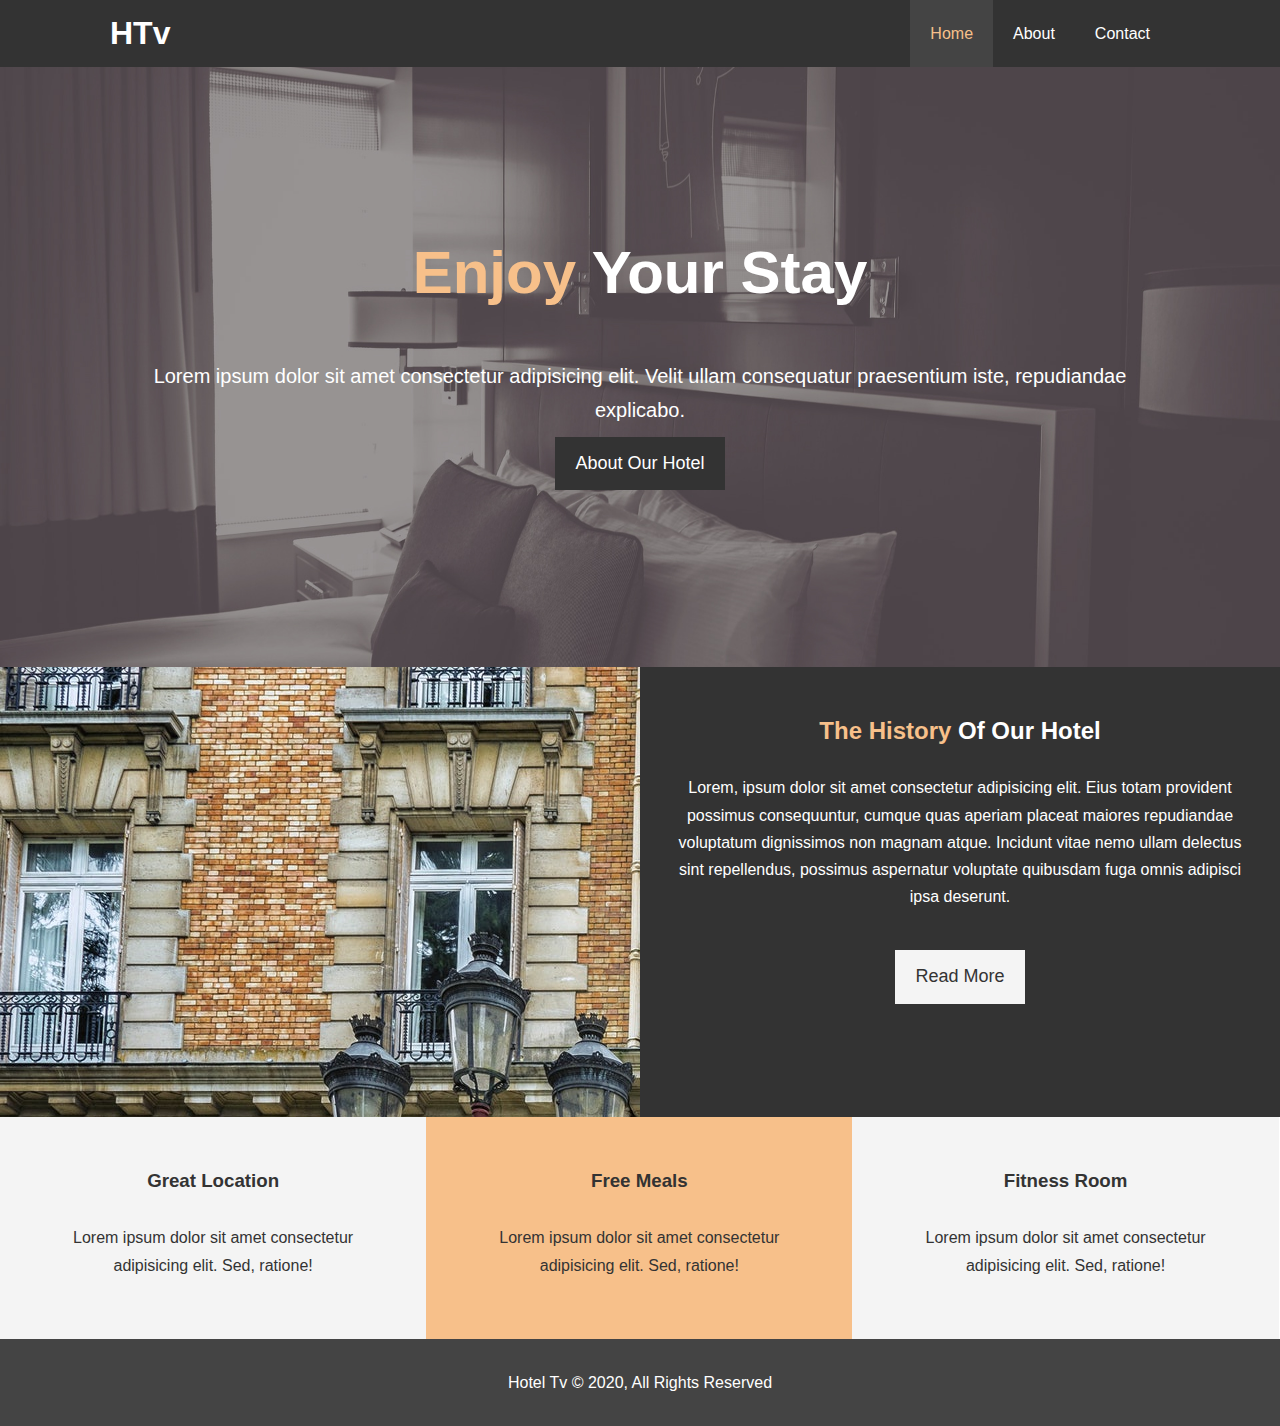
<file: index.html>
<!DOCTYPE html>
<html lang="en">
  <head>
    <meta charset="UTF-8" />
    <meta name="viewport" content="width=device-width, initial-scale=1.0" />
    <meta http-equiv="X-UA-Compatible" content="ie=edge" />
    <meta http-equiv="X-UA-Compatible" content="IE=7" />
    <meta
      name="description"
      content="Welcome to the most extraordinary hotel in Transville"
    />
    <meta name="keywords" content="hotel, tville hotel, transylvania" />
    <link
      rel="stylesheet"
      href="https://use.fontawesome.com/releases/v5.6.1/css/all.css"
      integrity="sha384-gfdkjb5BdAXd+lj+gudLWI+BXq4IuLW5IT+brZEZsLFm++aCMlF1V92rMkPaX4PP"
      crossorigin="anonymous"
    />
    <link rel="stylesheet" href="css/style.css" />
    <link
      rel="stylesheet"
      media="screen and (max-width: 768px)"
      href="css/mobile.css"
    />
    <title>Hotel TVille | Sample Hotel Website</title>
  </head>
  <body>
    <header>
      <nav id="navbar">
        <div class="container">
          <h1 class="logo"><a href="index.html">HTv</a></h1>
          <ul>
            <li><a class="current" href="index.html">Home</a></li>
            <li><a href="about.html">About</a></li>
            <li><a href="contact.html">Contact</a></li>
          </ul>
        </div>
      </nav>

      <div id="showcase">
        <div class="container">
          <div class="showcase-content">
            <h1><span class="text-primary">Enjoy</span> Your Stay</h1>
            <p class="lead">
              Lorem ipsum dolor sit amet consectetur adipisicing elit. Velit
              ullam consequatur praesentium iste, repudiandae explicabo.
            </p>
            <a class="btn" href="about.html">About Our Hotel</a>
          </div>
        </div>
      </div>
    </header>

    <section id="home-info" class="bg-dark">
      <div class="info-img"></div>
      <div class="info-content">
        <h2><span class="text-primary">The History</span> Of Our Hotel</h2>
        <p>
          Lorem, ipsum dolor sit amet consectetur adipisicing elit. Eius totam
          provident possimus consequuntur, cumque quas aperiam placeat maiores
          repudiandae voluptatum dignissimos non magnam atque. Incidunt vitae
          nemo ullam delectus sint repellendus, possimus aspernatur voluptate
          quibusdam fuga omnis adipisci ipsa deserunt.
        </p>
        <a href="about.html" class="btn btn-light">Read More</a>
      </div>
    </section>
    <section id="features">
      <div class="box bg-light">
        <h3>Great Location</h3>
        <i class="fas fa-hotel fa-3x"></i>
        <p>
          Lorem ipsum dolor sit amet consectetur adipisicing elit. Sed, ratione!
        </p>
      </div>
      <div class="box bg-primary">
        <h3>Free Meals</h3>
        <i class="fas fa-utensils fa-3x"></i>
        <p>
          Lorem ipsum dolor sit amet consectetur adipisicing elit. Sed, ratione!
        </p>
      </div>
      <div class="box bg-light">
        <h3>Fitness Room</h3>
        <i class="fas fa-dumbbell fa-3x"></i>
        <p>
          Lorem ipsum dolor sit amet consectetur adipisicing elit. Sed, ratione!
        </p>
      </div>
    </section>

    <div class="clr"></div>

    <footer id="main-footer">
      <p>Hotel Tv &copy; 2020, All Rights Reserved</p>
    </footer>
  </body>
</html>
</file>
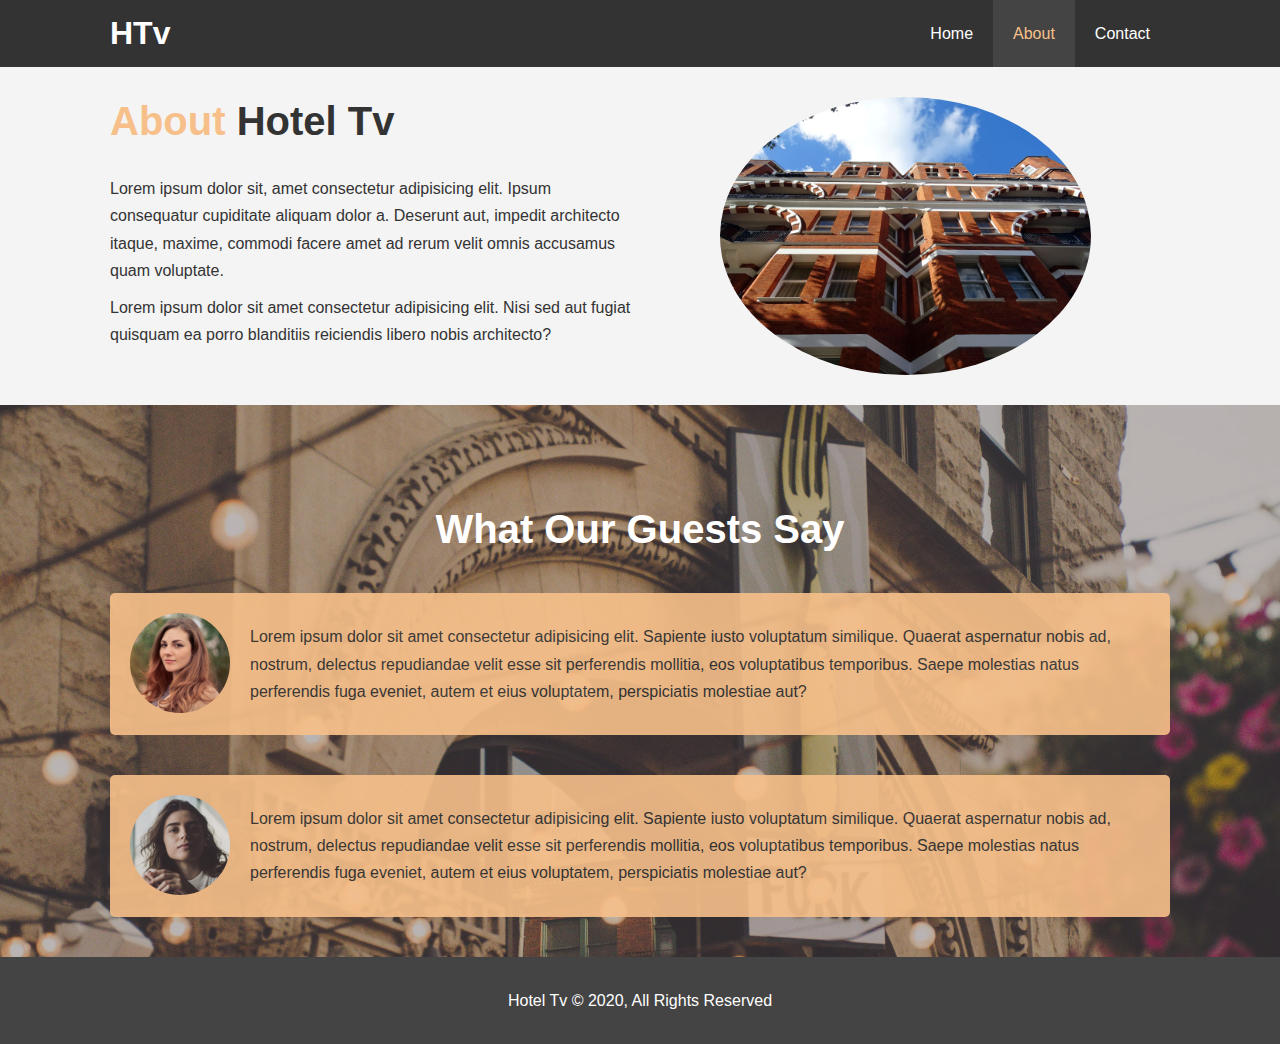
<file: about.html>
<!DOCTYPE html>
<html lang="en">
  <head>
    <meta charset="UTF-8" />
    <meta name="viewport" content="width=device-width, initial-scale=1.0" />
    <meta http-equiv="X-UA-Compatible" content="ie=edge" />
    <meta http-equiv="X-UA-Compatible" content="IE=7" />
    <meta
      name="description"
      content="Welcome to the most extraordinaru hotel in Transville"
    />
    <meta name="keywords" content="hotel, tville hotel, transylvania" />
    <link rel="stylesheet" href="css/style.css" />
    <link
      rel="stylesheet"
      media="screen and (max-width: 768px)"
      href="css/mobile.css"
    />
    <title>Hotel TVille | About</title>
  </head>
  <body>
    <header>
      <nav id="navbar">
        <div class="container">
          <h1 class="logo"><a href="index.html">HTv</a></h1>
          <ul>
            <li><a href="index.html">Home</a></li>
            <li><a class="current" href="about.html">About</a></li>
            <li><a href="contact.html">Contact</a></li>
          </ul>
        </div>
      </nav>
    </header>

    <section id="about-info" class="bg-light py-3">
      <div class="container">
        <div class="info-left">
          <h1 class="l-heading">
            <span class="text-primary">About</span> Hotel Tv
          </h1>
          <p>
            Lorem ipsum dolor sit, amet consectetur adipisicing elit. Ipsum
            consequatur cupiditate aliquam dolor a. Deserunt aut, impedit
            architecto itaque, maxime, commodi facere amet ad rerum velit omnis
            accusamus quam voluptate.
          </p>
          <p>
            Lorem ipsum dolor sit amet consectetur adipisicing elit. Nisi sed
            aut fugiat quisquam ea porro blanditiis reiciendis libero nobis
            architecto?
          </p>
        </div>
        <div class="info-right">
          <img src="./img/photo-2.jpg" alt="hotel" />
        </div>
      </div>
    </section>

    <div class="clr"></div>

    <section id="testimonials" class="p-3">
      <div class="container">
        <h2 class="l-heading">What Our Guests Say</h2>
        <div class="testimonial bg-primary">
          <img src="./img/person-1.jpg" alt="Samantha" />
          <p>
            Lorem ipsum dolor sit amet consectetur adipisicing elit. Sapiente
            iusto voluptatum similique. Quaerat aspernatur nobis ad, nostrum,
            delectus repudiandae velit esse sit perferendis mollitia, eos
            voluptatibus temporibus. Saepe molestias natus perferendis fuga
            eveniet, autem et eius voluptatem, perspiciatis molestiae aut?
          </p>
        </div>
        <div class="testimonial bg-primary">
          <img src="./img/person-2.jpg" alt="Jen" />
          <p>
            Lorem ipsum dolor sit amet consectetur adipisicing elit. Sapiente
            iusto voluptatum similique. Quaerat aspernatur nobis ad, nostrum,
            delectus repudiandae velit esse sit perferendis mollitia, eos
            voluptatibus temporibus. Saepe molestias natus perferendis fuga
            eveniet, autem et eius voluptatem, perspiciatis molestiae aut?
          </p>
        </div>
      </div>
    </section>

    <footer id="main-footer">
      <p>Hotel Tv &copy; 2020, All Rights Reserved</p>
    </footer>
  </body>
</html>
</file>
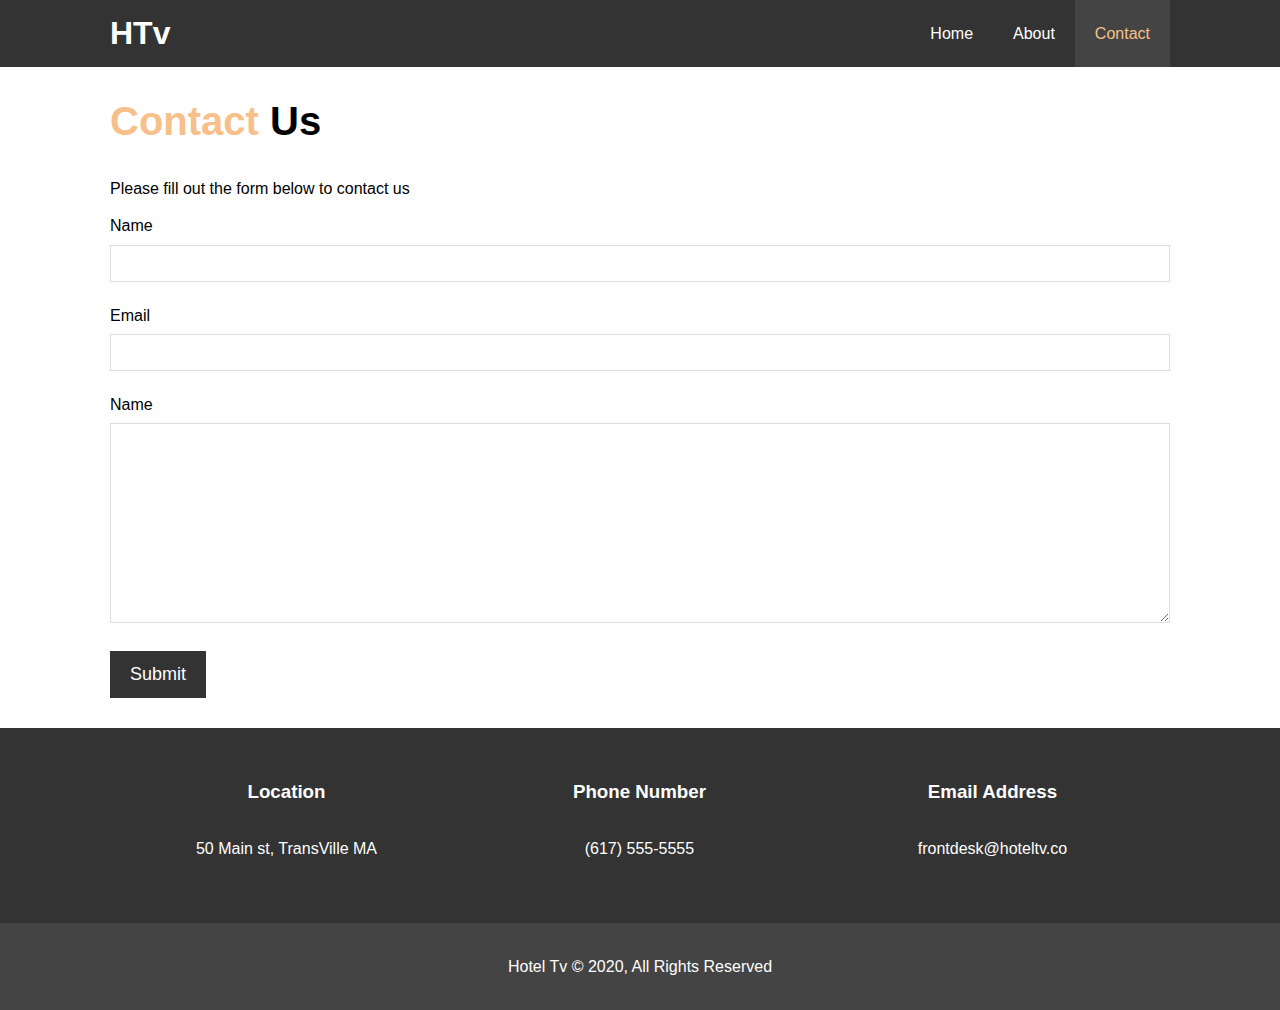
<file: contact.html>
<!DOCTYPE html>
<html lang="en">
  <head>
    <meta charset="UTF-8" />
    <meta name="viewport" content="width=device-width, initial-scale=1.0" />
    <meta http-equiv="X-UA-Compatible" content="ie=edge" />
    <meta http-equiv="X-UA-Compatible" content="IE=7" />
    <meta
      name="description"
      content="Welcome to the most extraordinaru hotel in Transville"
    />
    <meta name="keywords" content="hotel, tville hotel, transylvania" />
    <link
      rel="stylesheet"
      href="https://use.fontawesome.com/releases/v5.6.1/css/all.css"
      integrity="sha384-gfdkjb5BdAXd+lj+gudLWI+BXq4IuLW5IT+brZEZsLFm++aCMlF1V92rMkPaX4PP"
      crossorigin="anonymous"
    />
    <link rel="stylesheet" href="css/style.css" />
    <link
      rel="stylesheet"
      media="screen and (max-width: 768px)"
      href="css/mobile.css"
    />
    <title>Hotel TVille | Contact</title>
  </head>
  <body>
    <header>
      <nav id="navbar">
        <div class="container">
          <h1 class="logo"><a href="index.html">HTv</a></h1>
          <ul>
            <li><a href="index.html">Home</a></li>
            <li><a href="about.html">About</a></li>
            <li><a class="current" href="contact.html">Contact</a></li>
          </ul>
        </div>
      </nav>
    </header>

    <section id="contact-form" class="py-3">
      <div class="container">
        <h1 class="l-heading"><span class="text-primary">Contact</span> Us</h1>
        <p>Please fill out the form below to contact us</p>
        <form action="process.php">
          <div class="form-group">
            <label for="name">Name</label>
            <input type="text" name="name" id="name" />
          </div>
          <div class="form-group">
            <label for="email">Email</label>
            <input type="email" name="email" id="email" />
          </div>
          <div class="form-group">
            <label for="name">Name</label>
            <textarea name="message" id="message"></textarea>
          </div>
          <button type="submit" class="btn">Submit</button>
        </form>
      </div>
    </section>

    <section id="contact-info" class="bg-dark">
      <div class="container">
        <div class="box">
          <i class="fas fa-hotel fa-3x"></i>
          <h3>Location</h3>
          <p>50 Main st, TransVille MA</p>
        </div>
        <div class="box">
          <i class="fas fa-phone fa-3x"></i>
          <h3>Phone Number</h3>

          <p>(617) 555-5555</p>
        </div>
        <div class="box">
          <i class="fas fa-envelope fa-3x"></i>
          <h3>Email Address</h3>
          <p>frontdesk@hoteltv.co</p>
        </div>
      </div>
    </section>

    <footer id="main-footer">
      <p>Hotel Tv &copy; 2020, All Rights Reserved</p>
    </footer>
  </body>
</html>
</file>
<file: css/mobile.css>
#navbar .logo {
  float: none;
  text-align: center;
}

#navbar ul,
#navbar ul li {
  float: none;
}

#navbar ul li a {
  padding: 5px;
  border-bottom: #444 dotted 1px;
}

/* Showcase */
#showcase {
  height: 100%;
}

#showcase .showcase-content {
  padding-top: 70px;
  padding-bottom: 30px;
}

/* Home Info */
#home-info {
  height: 550px;
}

#home-info .info-img {
  display: none;
}

#home-info .info-content {
  float: none;
  width: 100%;
}

/* Boxes */
.box {
  float: none;
  width: 100%;
}

/* About */
#about-info .info-right,
#about-info .info-left {
  float: none;
  width: 100%;
}

#about-info .info-right {
  margin-top: 30px;
}

.l-heading {
  text-align: center;
}

/* Contact */
#contact-info .box {
  border-bottom: #444 dotted 1px;
}
</file>
<file: css/style.css>
/* Reset*/
* {
  margin: 0;
  padding: 0;
  box-sizing: border-box;
}

/* Utility Classes */
.container {
  margin: auto;
  max-width: 1100px;
  overflow: auto;
  padding: 0 20px;
}

.text-primary {
  color: #f7c08a;
}

.lead {
  font-size: 20px;
}

.btn {
  display: inline-block;
  font-size: 18px;
  color: #fff;
  background: #333;
  padding: 13px 20px;
  border: none;
  cursor: pointer;
}

.btn:hover {
  background: #f7c08a;
  color: #333;
}

.btn-light {
  background: #f4f4f4;
  color: #333;
}

.bg-dark {
  background: #333;
  color: #fff;
}

.bg-light {
  background: #f4f4f4;
  color: #333;
}

.bg-primary {
  color: #333;
  background: #f7c08a;
}

.clr {
  clear: both;
}

.l-heading {
  font-size: 40px;
  line-height: 1.2;
}

/* Padding */
.py-1 {
  padding: 10px 0;
}
.py-2 {
  padding: 20px 0;
}
.py-3 {
  padding: 30px 0;
}

/* Main Styling*/
html,
body {
  font-family: 'Segoe UI', Tahoma, Geneva, Verdana, sans-serif;
  line-height: 1.7em;
}

a {
  color: #333;
  text-decoration: none;
}

h1,
h2,
h3 {
  padding-bottom: 20px;
}

p {
  margin: 10px 0;
}

/* Nav Bar*/
#navbar {
  background: #333;
  color: #fff;
  overflow: auto;
}

#navbar a {
  color: #fff;
}

#navbar h1 {
  float: left;
  padding-top: 20px;
}

#navbar ul {
  list-style: none;
  float: right;
}

#navbar ul li {
  float: left;
}

#navbar ul li a {
  display: block;
  padding: 20px;
  text-align: center;
}

#navbar ul li a:hover,
#navbar ul li a.current {
  background: #444;
  color: #f7c08a;
}

/* Showcase */
#showcase {
  background: url('../img/showcase.jpg') no-repeat center center/cover;
  height: 600px;
}

#showcase .showcase-content {
  color: #fff;
  text-align: center;
  padding-top: 170px;
}

#showcase .showcase-content h1 {
  font-size: 60px;
  line-height: 1.2em;
}

#showcase .showcase-content p {
  padding-top: 20px;
  line-height: 1.7em;
}

/* Home Info */
#home-info {
  height: 450px;
}

#home-info .info-img {
  float: left;
  width: 50%;
  background: url('../img/photo-1.jpg') no-repeat;
  min-height: 100%;
}

#home-info .info-content {
  float: right;
  width: 50%;
  height: 100%;
  text-align: center;
  padding: 50px 30px;
  overflow: hidden;
}

#home-info .info-content p {
  padding-bottom: 30px;
}

/* Features */
.box {
  float: left;
  width: 33.3%;
  padding: 50px;
  text-align: center;
}

.box i {
  margin-bottom: 10px;
}

/* About Info */
#about-info .info-right {
  float: right;
  width: 50%;
  min-height: 100%;
}

#about-info .info-right img {
  display: block;
  margin: auto;
  width: 70%;
  border-radius: 50%;
}

#about-info .info-left {
  float: left;
  width: 50%;
  min-height: 100%;
}

/*Testimonials*/
#testimonials {
  height: 100%;
  background: url('../img/test-bg.jpg') no-repeat center center/cover;
  padding-top: 100px;
}

#testimonials h2 {
  color: #fff;
  text-align: center;
  padding-bottom: 40px;
}

#testimonials .testimonial {
  padding: 20px;
  margin-bottom: 40px;
  border-radius: 5px;
  opacity: 0.9;
}

#testimonials .testimonial img {
  width: 100px;
  float: left;
  margin-right: 20px;
  border-radius: 50%;
}

/* Contact Form */
#contact-form .form-group {
  margin-bottom: 20px;
}

#contact-form label {
  display: block;
  margin-bottom: 5px;
}

#contact-form input,
#contact-form textarea {
  width: 100%;
  padding: 10px;
  border: 1px #ddd solid;
}

#contact-form textarea {
  height: 200px;
}

#contact-form input:focus,
#contact-form textarea:focus {
  outline: none;
  border-color: #f7c08a;
}

/* Footer */
#main-footer {
  text-align: center;
  background: #444;
  color: #fff;
  padding: 20px;
}
</file>
